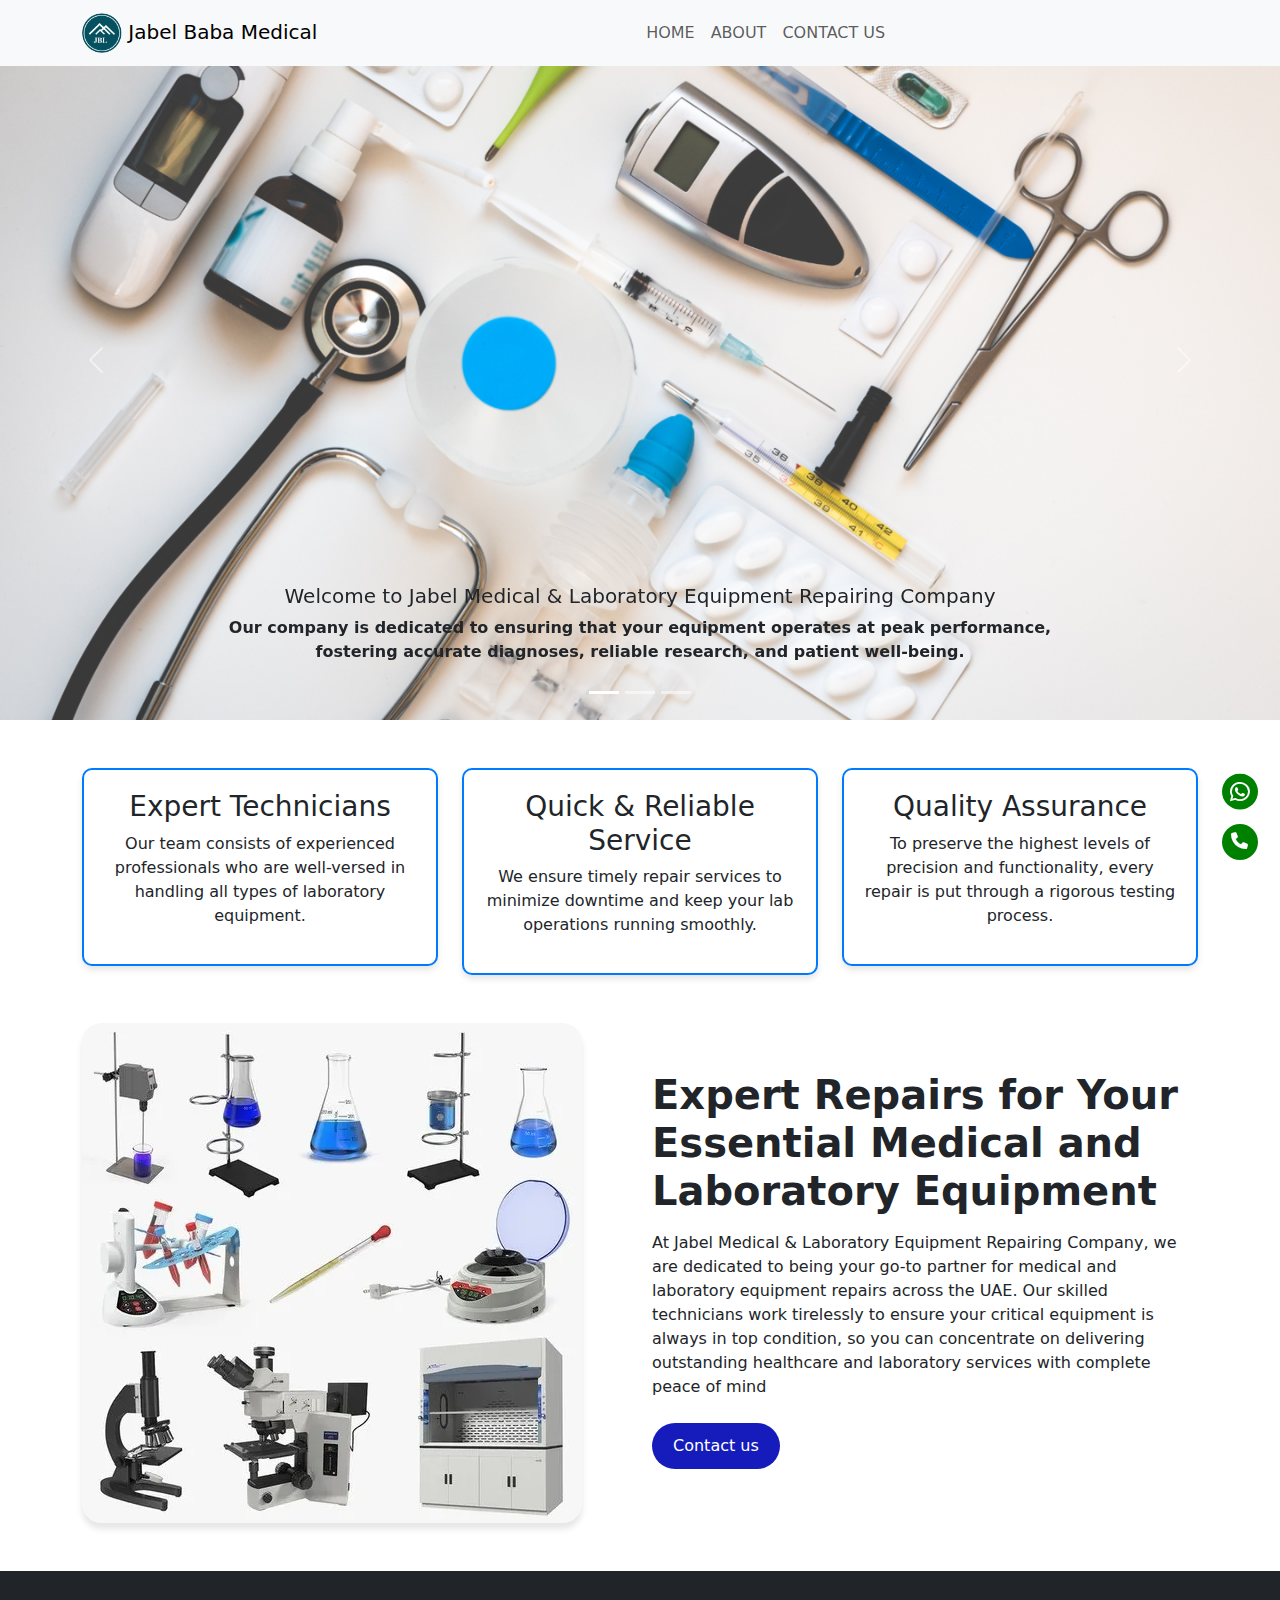
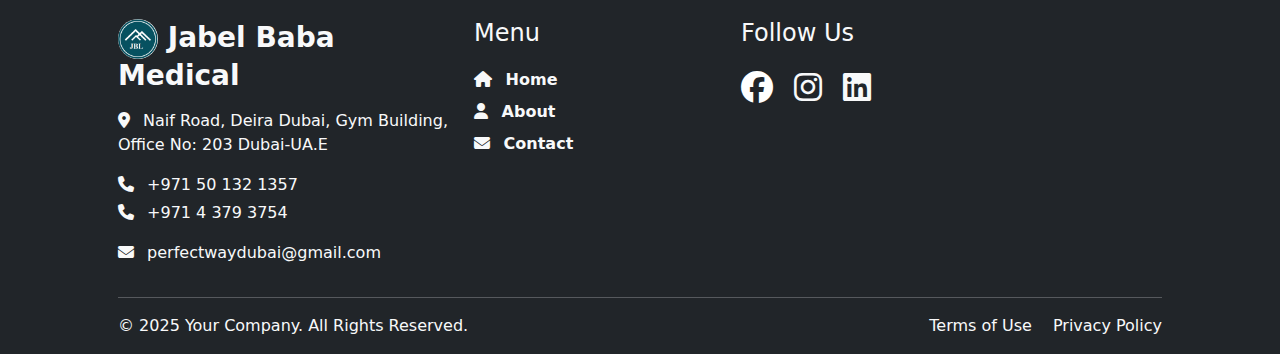
<file: index.html>
<!DOCTYPE html>
<html lang="en">
<head>
    <meta charset="UTF-8">
    <meta name="viewport" content="width=device-width, initial-scale=1.0">
    <title>jabel baba medical</title>
    <link href="https://cdn.jsdelivr.net/npm/bootstrap@5.3.3/dist/css/bootstrap.min.css" rel="stylesheet" integrity="sha384-QWTKZyjpPEjISv5WaRU9OFeRpok6YctnYmDr5pNlyT2bRjXh0JMhjY6hW+ALEwIH" crossorigin="anonymous">
    <link rel="stylesheet" href="style.css">
    <link rel="stylesheet" href="https://cdnjs.cloudflare.com/ajax/libs/font-awesome/6.7.2/css/all.min.css" integrity="sha512-Evv84Mr4kqVGRNSgIGL/F/aIDqQb7xQ2vcrdIwxfjThSH8CSR7PBEakCr51Ck+w+/U6swU2Im1vVX0SVk9ABhg==" crossorigin="anonymous" referrerpolicy="no-referrer" />
    <link rel="icon" href="images/logo2.png">
</head>
<body>
    <nav class="navbar navbar-expand-lg bg-light fixed-top">
        <div class="container">
          <a class="navbar-brand" href="#"><img src="images/logo.png" alt="" height="40" style="border-radius: 50%;"> Jabel Baba Medical</a>
          <button class="navbar-toggler" type="button" data-bs-toggle="collapse" data-bs-target="#navbarNavAltMarkup" aria-controls="navbarNavAltMarkup" aria-expanded="false" aria-label="Toggle navigation">
            <span class="navbar-toggler-icon"></span>
          </button>
          <div class="collapse navbar-collapse" id="navbarNavAltMarkup">
            <div class="navbar-nav mx-auto">
              <a class="nav-link" href="index.html">HOME</a>
              <a class="nav-link" href="about.html">ABOUT</a>
              <a class="nav-link" href="contact.html">CONTACT US</a>
            </div>
          </div>
        </div>
    </nav>

    <!-- Hero Section -->
    <div id="carouselExampleCaptions" class="carousel slide">
        <div class="carousel-indicators">
          <button type="button" data-bs-target="#carouselExampleCaptions" data-bs-slide-to="0" class="active" aria-current="true" aria-label="Slide 1"></button>
          <button type="button" data-bs-target="#carouselExampleCaptions" data-bs-slide-to="1" aria-label="Slide 2"></button>
          <button type="button" data-bs-target="#carouselExampleCaptions" data-bs-slide-to="2" aria-label="Slide 3"></button>
        </div>
        <div class="carousel-inner">
          <div class="carousel-item active">
            <img src="images/pic1.png" class="d-block w-100" alt="...">
            <div class="carousel-caption d-none d-md-block text-dark fw-bold">
              <h5>Welcome to Jabel Medical & Laboratory Equipment Repairing Company</h5>
              <p>Our company is dedicated to ensuring that your equipment operates at peak performance, fostering accurate diagnoses, reliable research, and patient well-being.</p>
            </div>
          </div>
          <div class="carousel-item">
            <img src="images/pic3.jpg" class="d-block w-100" alt="...">
            <div class="carousel-caption d-none d-md-block text-dark fw-bold">
              <h5>Precision Medical Equipment Repair Services</h5>
              <p>Ensure your medical instruments are in top condition with our expert repair services. From advanced imaging machines to delicate surgical tools, we specialize in maintaining precision and accuracy, supporting your healthcare facility's operational efficiency.</p>
            </div>
          </div>
          <div class="carousel-item">
            <img src="images/pic5.webp" class="d-block w-100" alt="...">
            <div class="carousel-caption d-none d-md-block text-dark fw-bold">
              <h5>Comprehensive Laboratory Equipment Maintenance</h5>
              <p>Trust our skilled technicians to keep your laboratory running smoothly. We offer comprehensive maintenance services for a wide range of equipment, ensuring optimal performance and reliability. Whether it's analytical instruments, refrigeration units, or specialized machinery, we provide tailored solutions to meet your lab's needs..</p>
            </div>
          </div>
        </div>
        <button class="carousel-control-prev" type="button" data-bs-target="#carouselExampleCaptions" data-bs-slide="prev">
          <span class="carousel-control-prev-icon" aria-hidden="true"></span>
          <span class="visually-hidden">Previous</span>
        </button>
        <button class="carousel-control-next" type="button" data-bs-target="#carouselExampleCaptions" data-bs-slide="next">
          <span class="carousel-control-next-icon" aria-hidden="true"></span>
          <span class="visually-hidden">Next</span>
        </button>
      </div>
    
    
    <!-- Features Section -->
    <div class="container mt-5">
        <div class="row text-center">
            <div class="col-md-4">
                <div class="feature-box">
                    <h3>Expert Technicians</h3>
                    <p>Our team consists of experienced professionals who are well-versed in handling all types of laboratory equipment.</p>
                </div>
            </div>
            <div class="col-md-4">
                <div class="feature-box">
                    <h3>Quick & Reliable Service</h3>
                    <p>We ensure timely repair services to minimize downtime and keep your lab operations running smoothly.</p>
                </div>
            </div>
            <div class="col-md-4">
                <div class="feature-box ">
                    <h3>Quality Assurance</h3>
                    <p>To preserve the highest levels of precision and functionality, every repair is put through a rigorous testing process.</p>
                </div>
            </div>
        </div>
    </div>
    
    <section class="mt-5 mb-3">
        <div class="container">
            <div class="row">
                <div class="col-md-6">
                    <img src="images/equipments.webp" class="img-fluid equipment">
                </div>
                <div class="col-md-6 ">
                    <h1 class="text-start fw-bold mt-5 mb-3">Expert Repairs for Your Essential Medical and Laboratory Equipment</h1>
                    <p class="text-start mb-4">At Jabel Medical & Laboratory Equipment Repairing Company, we are dedicated to being your go-to partner for medical and laboratory equipment repairs across the UAE. Our skilled technicians work tirelessly to ensure your critical equipment is always in top condition, so you can concentrate on delivering outstanding healthcare and laboratory services with complete peace of mind</p>
                    <a href="contact.html" class="btn btn-custom">Contact us</a>
                </div>
            </div>
        </div>
    </section>

    <!-- Footer -->
    <footer class="bg-dark text-light pt-5 pb-3 mt-5">
      <div class="container px-5">
        <div class="row">
          
          <!-- Logo & Contact Info -->
          <div class="col-md-4 text-lg-start">
            <h3 class="fw-bold"><img src="images/logo.png" alt="" height="40" style="border-radius: 50%;"> Jabel Baba Medical</h3>
            <p class="pt-2"><i class="fa-solid fa-location-dot me-2"></i> Naif Road, Deira Dubai, Gym Building, Office No: 203 Dubai-UA.E
            </p>
            <p class="mb-1 cursor-pointer" onclick="window.location.href='tel:+971 50 132 1357';"><i class="fa-solid fa-phone me-2"></i> +971 50 132 1357</p>
            <p class="cursor-pointer" onclick="window.location.href='tel:+971 4 379 3754';"><i class="fa-solid fa-phone me-2"></i>  +971 4 379 3754</p>
            <p class="cursor-pointer" onclick="window.location.href='mailto:perfectwaydubai@gmail.com';"><i class="fa-solid fa-envelope me-2"></i>  perfectwaydubai@gmail.com</p>
          </div>
    
          <!-- Menu -->
          <div class="col-md-3 text-lg-start">
            <h4 class="mt-3 mt-md-0">Menu</h4>
            <ul class="list-unstyled pt-2 fw-bold">
              <li class="py-1"><a href="#" class="text-light text-decoration-none"><i class="fa-solid fa-house me-2"></i> Home</a></li>
              <li class="py-1"><a href="#" class="text-light text-decoration-none"><i class="fa-solid fa-user me-2"></i> About</a></li>
              <li class="py-1"><a href="#" class="text-light text-decoration-none"><i class="fa-solid fa-envelope me-2"></i> Contact</a></li>
            </ul>
          </div>
    
          <!-- Social Media -->
          <div class="col-md-3 text-lg-start">
            <h4 class="mt-3 mt-md-0">Follow Us</h4>
            <div class="social-media pt-2">
              <a href="#" class="text-white fs-2 me-3"><i class="fa-brands fa-facebook"></i></a>
              <a href="#" class="text-light fs-2 me-3"><i class="fa-brands fa-instagram"></i></a>
              <a href="#" class="text-light fs-2"><i class="fa-brands fa-linkedin"></i></a>
            </div>
          </div>
    
        </div>
    
        <hr class="border-light">
    
        <!-- Copyright & Terms -->
        <div class="d-md-flex justify-content-between text-center text-md-start">
          <p class="mb-0">© 2025 Your Company. All Rights Reserved.</p>
          <p class="mb-0">
            <a href="#" class="text-light text-decoration-none pe-3">Terms of Use</a>
            <a href="#" class="text-light text-decoration-none">Privacy Policy</a>
          </p>
        </div>
    
      </div>
    </footer>
    <section class="ctbs">
      <p class="" onclick="window.open('https://wa.me/971501321357', '_blank');">
        <i class="fa-brands fa-whatsapp"></i>
      </p>
      <p class="" onclick="window.location.href='tel:+971 4 379 3754';"><i class="fa-solid fa-phone fa-xs"></i></p>
    </section>
    

<script src="https://cdn.jsdelivr.net/npm/bootstrap@5.3.3/dist/js/bootstrap.bundle.min.js" integrity="sha384-YvpcrYf0tY3lHB60NNkmXc5s9fDVZLESaAA55NDzOxhy9GkcIdslK1eN7N6jIeHz" crossorigin="anonymous"></script>
</body>
</html>
</file>
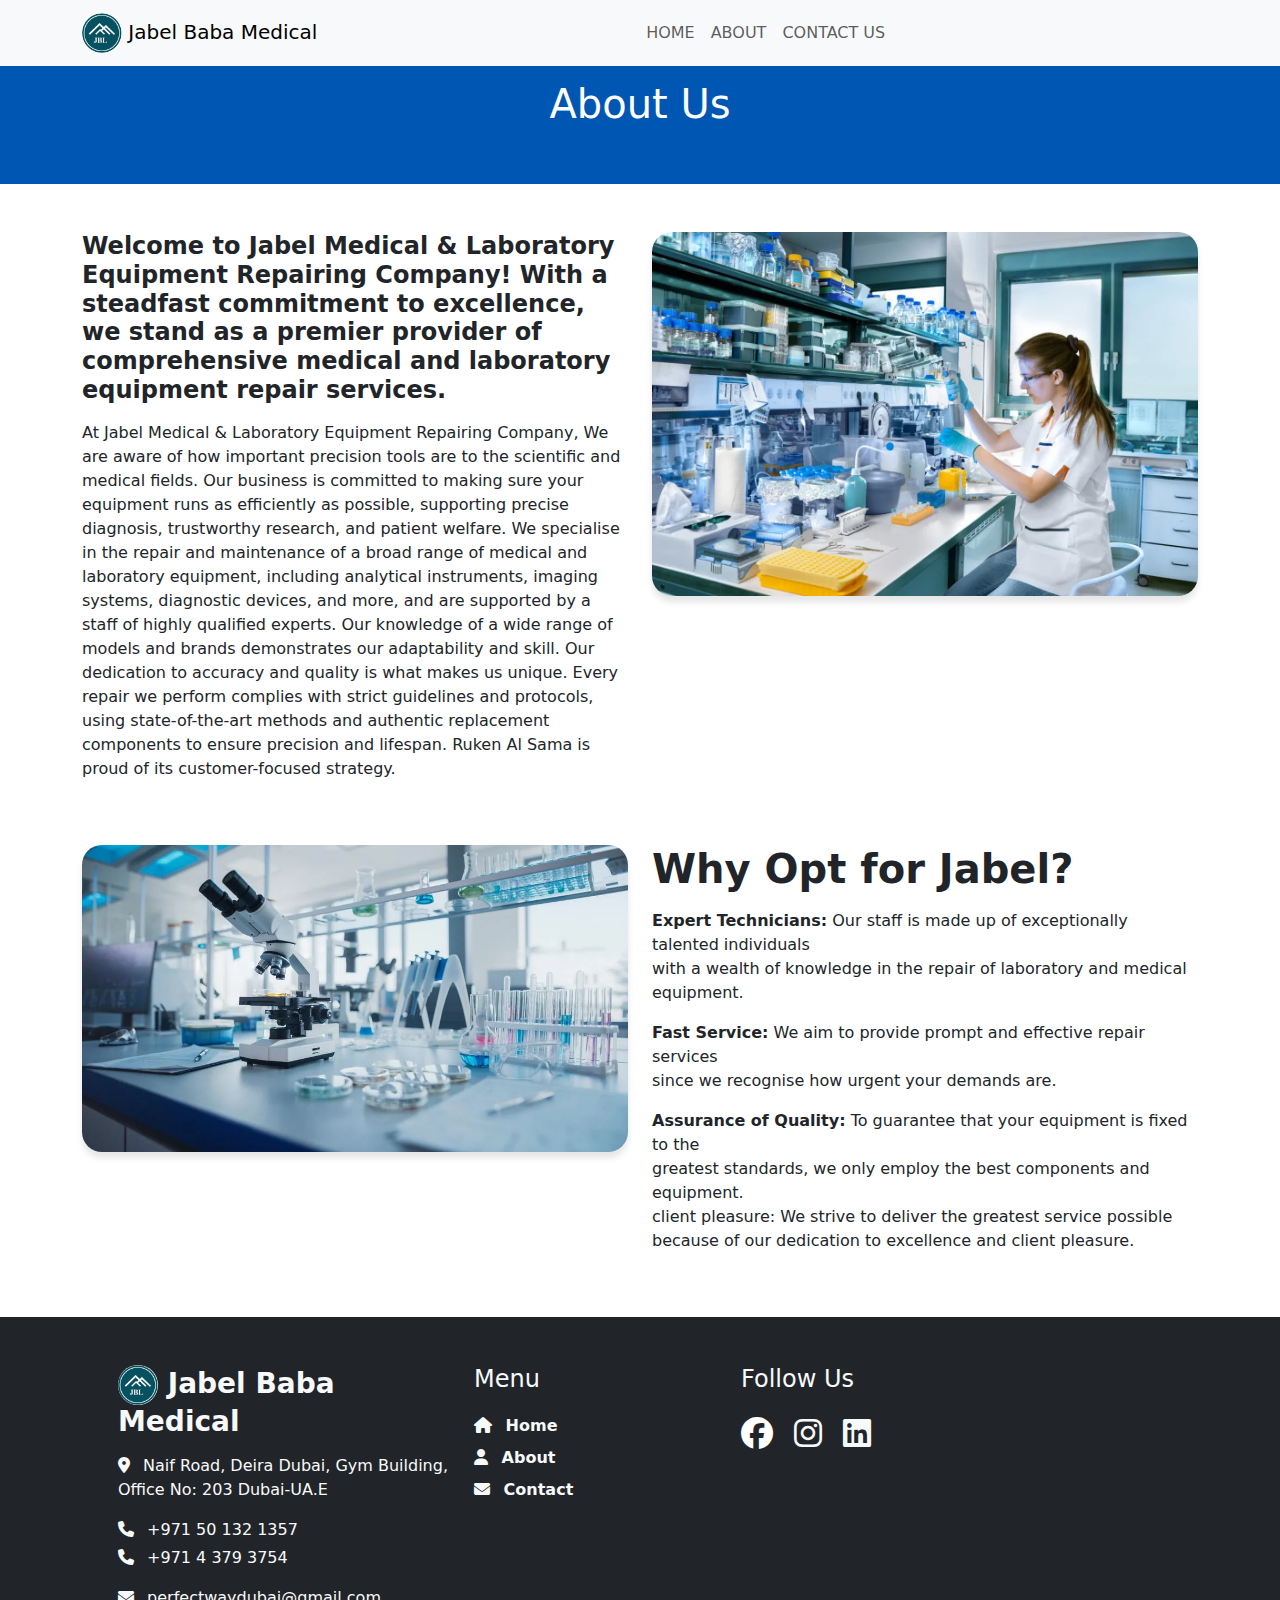
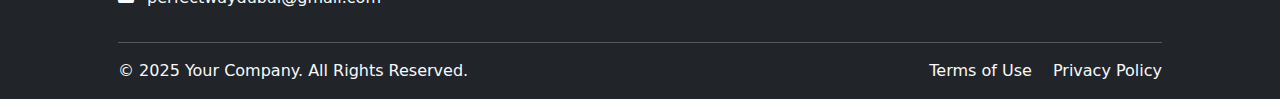
<file: about.html>
<!DOCTYPE html>
<html lang="en">
<head>
    <meta charset="UTF-8">
    <meta name="viewport" content="width=device-width, initial-scale=1.0">
    <title>jabel baba medical</title>
    <link href="https://cdn.jsdelivr.net/npm/bootstrap@5.3.3/dist/css/bootstrap.min.css" rel="stylesheet" integrity="sha384-QWTKZyjpPEjISv5WaRU9OFeRpok6YctnYmDr5pNlyT2bRjXh0JMhjY6hW+ALEwIH" crossorigin="anonymous">
    <link rel="stylesheet" href="style.css">
    <link rel="stylesheet" href="https://cdnjs.cloudflare.com/ajax/libs/font-awesome/6.7.2/css/all.min.css" integrity="sha512-Evv84Mr4kqVGRNSgIGL/F/aIDqQb7xQ2vcrdIwxfjThSH8CSR7PBEakCr51Ck+w+/U6swU2Im1vVX0SVk9ABhg==" crossorigin="anonymous" referrerpolicy="no-referrer" />
    <link rel="icon" href="images/logo2.png">
</head>
<body>
  <nav class="navbar navbar-expand-lg bg-light fixed-top">
      <div class="container">
        <a class="navbar-brand" href="#"><img src="images/logo.png" alt="" height="40" style="border-radius: 50%;"> Jabel Baba Medical</a>
        <button class="navbar-toggler" type="button" data-bs-toggle="collapse" data-bs-target="#navbarNavAltMarkup" aria-controls="navbarNavAltMarkup" aria-expanded="false" aria-label="Toggle navigation">
          <span class="navbar-toggler-icon"></span>
        </button>
        <div class="collapse navbar-collapse" id="navbarNavAltMarkup">
          <div class="navbar-nav mx-auto">
            <a class="nav-link" href="index.html">HOME</a>
            <a class="nav-link" href="about.html">ABOUT</a>
            <a class="nav-link" href="contact.html">CONTACT US</a>
          </div>
        </div>
      </div>
  </nav>
    <div class="mt-3 p-5 text-white d-flex justify-content-between align-items-center w-100 abouthero">
        <h1 class="mt-3 text-white text-center">About Us</h1>
    </div>
    <section class="mt-5 mb-5">
        <div class="container">
            <div class="row">
                <div class="col-md-6 ">
                    <h4 class="text-start fw-bold mb-3">Welcome to Jabel Medical & Laboratory Equipment Repairing Company! With a steadfast commitment to excellence, we stand as a premier provider of comprehensive medical and laboratory equipment repair services.</h4>
                    <p class="text-start">At Jabel Medical & Laboratory Equipment Repairing Company, We are aware of how important precision tools are to the scientific and medical fields. Our business is committed to making sure your equipment runs as efficiently as possible, supporting precise diagnosis, trustworthy research, and patient welfare. We specialise in the repair and maintenance of a broad range of medical and laboratory equipment, including analytical instruments, imaging systems, diagnostic devices, and more, and are supported by a staff of highly qualified experts. Our knowledge of a wide range of models and brands demonstrates our adaptability and skill. Our dedication to accuracy and quality is what makes us unique. Every repair we perform complies with strict guidelines and protocols, using state-of-the-art methods and authentic replacement components to ensure precision and lifespan. Ruken Al Sama is proud of its customer-focused strategy.</p>
                </div>
                <div class="col-md-6">
                    <img src="images/pic6.webp" class="img-fluid equipment">
                </div>                
            </div>
        </div>
    </section>

    <section class="mt-5 mb-3">
        <div class="container">
            <div class="row">
                <div class="col-md-6">
                    <img src="images/pic5.webp" class="img-fluid equipment">
                </div>
                <div class="col-md-6 ">
                    <h1 class="text-start fw-bold mb-3">Why Opt for Jabel?</h1>
                    <p class="text-start"><span class="fw-bold">Expert Technicians:</span>  Our staff is made up of exceptionally talented individuals<br> with a wealth of knowledge in the repair of laboratory and medical equipment.</p>
                    <p class="text-start"><span class="fw-bold">Fast Service:</span>  We aim to provide prompt and effective repair services<br> since we recognise how urgent your demands are.</p>                    
                    <p class="text-start "><span class="fw-bold">Assurance of Quality:</span> To guarantee that your equipment is fixed to the<br> greatest standards, we only employ the best components and equipment.
                    <br>client pleasure: We strive to deliver the greatest service possible<br> because of our dedication to excellence and client pleasure.</p>
                </div>
            </div>
        </div>
    </section>

    <!-- Footer -->
    <footer class="bg-dark text-light pt-5 pb-3 mt-5">
      <div class="container px-5">
        <div class="row">
          
          <!-- Logo & Contact Info -->
          <div class="col-md-4 text-lg-start">
            <h3 class="fw-bold"><img src="images/logo.png" alt="" height="40" style="border-radius: 50%;"> Jabel Baba Medical</h3>
            <p class="pt-2"><i class="fa-solid fa-location-dot me-2"></i> Naif Road, Deira Dubai, Gym Building, Office No: 203 Dubai-UA.E
            </p>
            <p class="mb-1 cursor-pointer" onclick="window.location.href='tel:+971 50 132 1357';"><i class="fa-solid fa-phone me-2"></i> +971 50 132 1357</p>
            <p class="cursor-pointer" onclick="window.location.href='tel:+971 4 379 3754';"><i class="fa-solid fa-phone me-2"></i>  +971 4 379 3754</p>
            <p class="cursor-pointer" onclick="window.location.href='mailto:perfectwaydubai@gmail.com';"><i class="fa-solid fa-envelope me-2"></i>  perfectwaydubai@gmail.com</p>
          </div>
    
          <!-- Menu -->
          <div class="col-md-3 text-lg-start">
            <h4 class="mt-3 mt-md-0">Menu</h4>
            <ul class="list-unstyled pt-2 fw-bold">
              <li class="py-1"><a href="#" class="text-light text-decoration-none"><i class="fa-solid fa-house me-2"></i> Home</a></li>
              <li class="py-1"><a href="#" class="text-light text-decoration-none"><i class="fa-solid fa-user me-2"></i> About</a></li>
              <li class="py-1"><a href="#" class="text-light text-decoration-none"><i class="fa-solid fa-envelope me-2"></i> Contact</a></li>
            </ul>
          </div>
    
          <!-- Social Media -->
          <div class="col-md-3 text-lg-start">
            <h4 class="mt-3 mt-md-0">Follow Us</h4>
            <div class="social-media pt-2">
              <a href="#" class="text-white fs-2 me-3"><i class="fa-brands fa-facebook"></i></a>
              <a href="#" class="text-light fs-2 me-3"><i class="fa-brands fa-instagram"></i></a>
              <a href="#" class="text-light fs-2"><i class="fa-brands fa-linkedin"></i></a>
            </div>
          </div>
    
        </div>
    
        <hr class="border-light">
    
        <!-- Copyright & Terms -->
        <div class="d-md-flex justify-content-between text-center text-md-start">
          <p class="mb-0">© 2025 Your Company. All Rights Reserved.</p>
          <p class="mb-0">
            <a href="#" class="text-light text-decoration-none pe-3">Terms of Use</a>
            <a href="#" class="text-light text-decoration-none">Privacy Policy</a>
          </p>
        </div>
    
      </div>
    </footer>
      
      
</body>
</html>
</file>
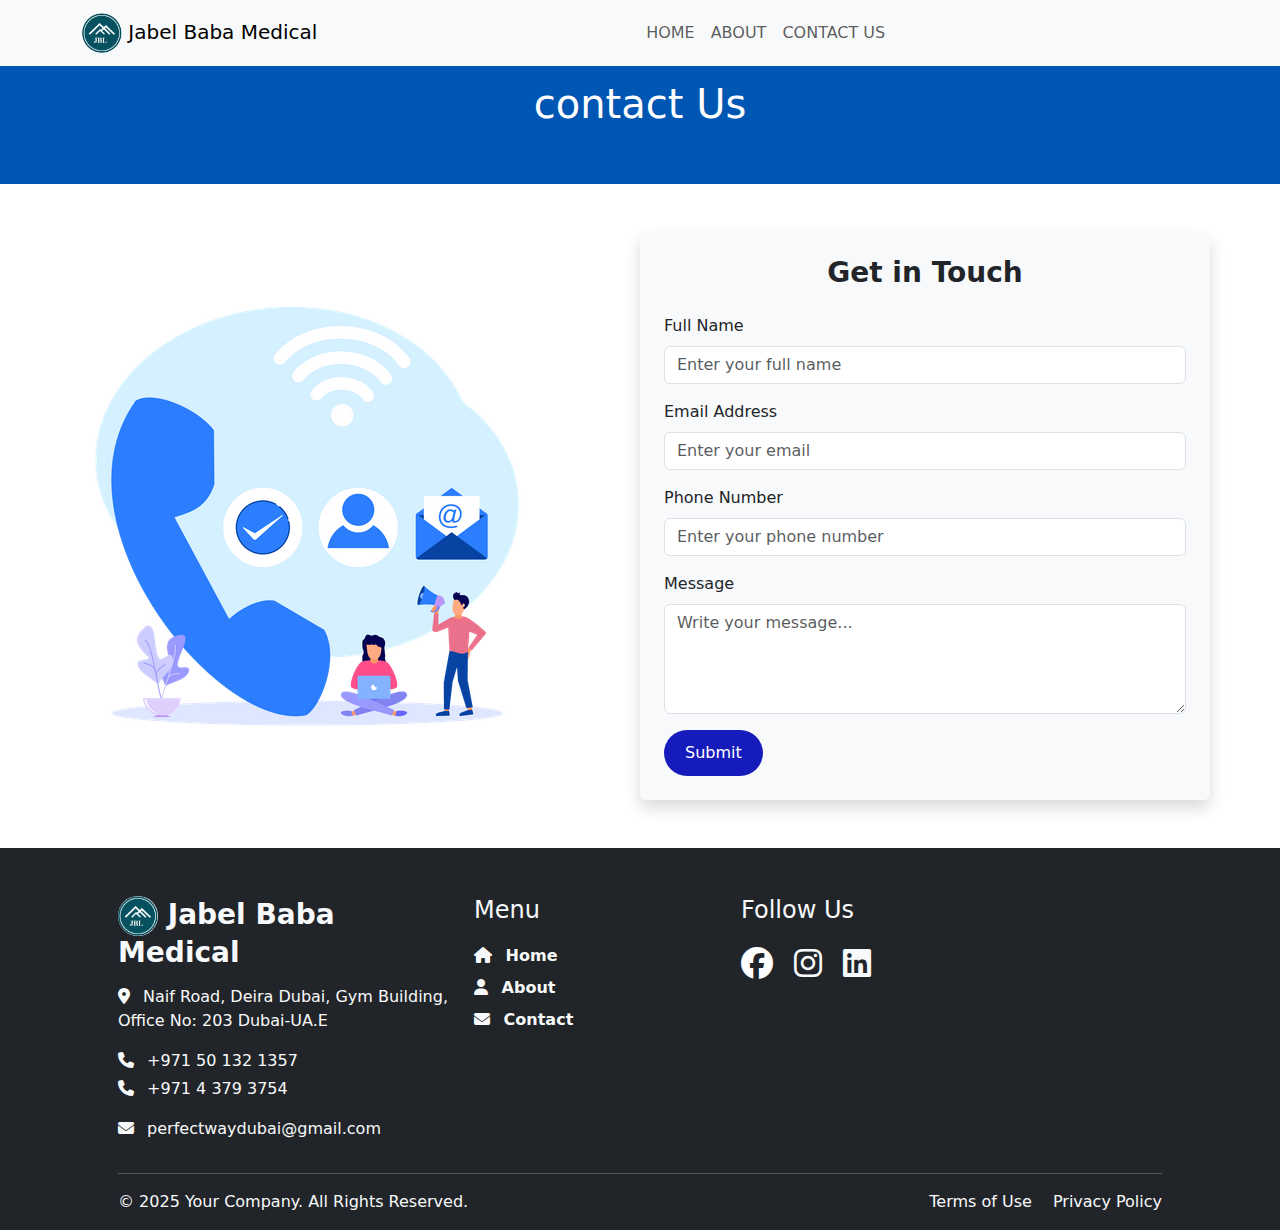
<file: contact.html>
<!DOCTYPE html>
<html lang="en">
<head>
    <meta charset="UTF-8">
    <meta name="viewport" content="width=device-width, initial-scale=1.0">
    <title>jabel baba medical</title>
    <link href="https://cdn.jsdelivr.net/npm/bootstrap@5.3.3/dist/css/bootstrap.min.css" rel="stylesheet" integrity="sha384-QWTKZyjpPEjISv5WaRU9OFeRpok6YctnYmDr5pNlyT2bRjXh0JMhjY6hW+ALEwIH" crossorigin="anonymous">
    <link rel="stylesheet" href="style.css">
    <link rel="stylesheet" href="https://cdnjs.cloudflare.com/ajax/libs/font-awesome/6.7.2/css/all.min.css" integrity="sha512-Evv84Mr4kqVGRNSgIGL/F/aIDqQb7xQ2vcrdIwxfjThSH8CSR7PBEakCr51Ck+w+/U6swU2Im1vVX0SVk9ABhg==" crossorigin="anonymous" referrerpolicy="no-referrer" />
    <link rel="icon" href="images/logo2.png">
</head>
<body>
  <nav class="navbar navbar-expand-lg bg-light fixed-top">
      <div class="container">
        <a class="navbar-brand" href="#"><img src="images/logo.png" alt="" height="40" style="border-radius: 50%;"> Jabel Baba Medical</a>
        <button class="navbar-toggler" type="button" data-bs-toggle="collapse" data-bs-target="#navbarNavAltMarkup" aria-controls="navbarNavAltMarkup" aria-expanded="false" aria-label="Toggle navigation">
          <span class="navbar-toggler-icon"></span>
        </button>
        <div class="collapse navbar-collapse" id="navbarNavAltMarkup">
          <div class="navbar-nav mx-auto">
            <a class="nav-link" href="index.html">HOME</a>
            <a class="nav-link" href="about.html">ABOUT</a>
            <a class="nav-link" href="contact.html">CONTACT US</a>
          </div>
        </div>
      </div>
  </nav>
    <div class="mt-3 p-5 text-white d-flex justify-content-between align-items-center w-100 abouthero">
        <h1 class="mt-3 text-white text-center">contact Us</h1>
    </div>

    <section class="mt-5">
      <div class="container">
        <div class="row align-items-center">
          <div class="col-lg-6">
            <img src="images/contact-us.webp" class="img-fluid rounded">
          </div>
    
          <!-- Right Side - Contact Form -->
          <div class="col-lg-6 bg-body-tertiary p-4 rounded shadow">
            <h3 class="mb-4 text-center fw-bold">Get in Touch</h3>
            <form>              
              <!-- Name -->
              <div class="mb-3">
                <label for="name" class="form-label">Full Name</label>
                <input type="text" class="form-control" id="name" placeholder="Enter your full name" required>
              </div>    
              <!-- Email -->
              <div class="mb-3">
                <label for="email" class="form-label">Email Address</label>
                <input type="email" class="form-control" id="email" placeholder="Enter your email" required>
              </div>    
              <!-- Phone Number -->
              <div class="mb-3">
                <label for="phone" class="form-label">Phone Number</label>
                <input type="tel" class="form-control" id="phone" placeholder="Enter your phone number" required>
              </div>
              <!-- Message -->
              <div class="mb-3">
                <label for="message" class="form-label">Message</label>
                <textarea class="form-control" id="message" rows="4" placeholder="Write your message..." required></textarea>
              </div>    
              <!-- Submit Button -->
              <div class="text-start">
                <a href="contact.html" class="btn btn-custom">Submit</a>
              </div>    
            </form>
          </div>
          
        </div>
      </div>
    </section>
    
    <!-- Footer -->
    <footer class="bg-dark text-light pt-5 pb-3 mt-5">
      <div class="container px-5">
        <div class="row">
          
          <!-- Logo & Contact Info -->
          <div class="col-md-4 text-lg-start">
            <h3 class="fw-bold"><img src="images/logo.png" alt="" height="40" style="border-radius: 50%;"> Jabel Baba Medical</h3>
            <p class="pt-2"><i class="fa-solid fa-location-dot me-2"></i> Naif Road, Deira Dubai, Gym Building, Office No: 203 Dubai-UA.E
            </p>
            <p class="mb-1 cursor-pointer" onclick="window.location.href='tel:+971 50 132 1357';"><i class="fa-solid fa-phone me-2"></i> +971 50 132 1357</p>
            <p class="cursor-pointer" onclick="window.location.href='tel:+971 4 379 3754';"><i class="fa-solid fa-phone me-2"></i>  +971 4 379 3754</p>
            <p class="cursor-pointer" onclick="window.location.href='mailto:perfectwaydubai@gmail.com';"><i class="fa-solid fa-envelope me-2"></i>  perfectwaydubai@gmail.com</p>
          </div>
    
          <!-- Menu -->
          <div class="col-md-3 text-lg-start">
            <h4 class="mt-3 mt-md-0">Menu</h4>
            <ul class="list-unstyled pt-2 fw-bold">
              <li class="py-1"><a href="#" class="text-light text-decoration-none"><i class="fa-solid fa-house me-2"></i> Home</a></li>
              <li class="py-1"><a href="#" class="text-light text-decoration-none"><i class="fa-solid fa-user me-2"></i> About</a></li>
              <li class="py-1"><a href="#" class="text-light text-decoration-none"><i class="fa-solid fa-envelope me-2"></i> Contact</a></li>
            </ul>
          </div>
    
          <!-- Social Media -->
          <div class="col-md-3 text-lg-start">
            <h4 class="mt-3 mt-md-0">Follow Us</h4>
            <div class="social-media pt-2">
              <a href="#" class="text-white fs-2 me-3"><i class="fa-brands fa-facebook"></i></a>
              <a href="#" class="text-light fs-2 me-3"><i class="fa-brands fa-instagram"></i></a>
              <a href="#" class="text-light fs-2"><i class="fa-brands fa-linkedin"></i></a>
            </div>
          </div>
    
        </div>
    
        <hr class="border-light">
    
        <!-- Copyright & Terms -->
        <div class="d-md-flex justify-content-between text-center text-md-start">
          <p class="mb-0">© 2025 Your Company. All Rights Reserved.</p>
          <p class="mb-0">
            <a href="#" class="text-light text-decoration-none pe-3">Terms of Use</a>
            <a href="#" class="text-light text-decoration-none">Privacy Policy</a>
          </p>
        </div>
    
      </div>
    </footer>
    
</body>
</html>
</file>
<file: style.css>
.feature-box {
    background: white;
    padding: 20px;
    border-radius: 10px;
    box-shadow: 0px 4px 6px rgba(0, 0, 0, 0.1);
    transition: transform 0.3s, box-shadow 0.3s;
    border: 2px solid #007bff;
}
.feature-box:hover {
    transform: scale(1.05);
    box-shadow: 0px 6px 10px rgba(0, 0, 0, 0.15);
}
.cursor-pointer{
    cursor: pointer;
}
.btn-custom {
    background-color: #161cbc;
    color: white;
    padding: 10px 20px;
    border-radius: 25px;
    text-decoration: none;
    transition: background 0.3s;
}
.btn-custom:hover {
    background-color: #0056b3;
}
.equipment{
    border-radius: 20px;
    box-shadow: 0px 6px 6px rgba(0, 0, 0, 0.1);
    transition: transform 0.3s, box-shadow 0.3s;
}
.abouthero{
    flex-direction: column;
    padding-left: 0 !important;
    padding-right: 0 !important;
    background-color: #0056b3;
}
.abouthero h1{
    padding-bottom: 0 !important;
}
.ctbs{
    position: fixed;
    bottom: 20px;
    right: 20px;
    font-size: 25px;
    z-index: 10000;
    transform: scale(.9);
}
.ctbs p{
    background-color: green;
    color: white;
    width: 40px;
    height: 40px;
    padding: 5px;
    display: grid;
    place-items: center;
    border-radius: 50%;
    transition: .5s;
}
.ctbs p:hover{
    /* border: solid 1px green; */
    box-shadow: 0 0 5px darkgreen;
    color: green !important;
    background-color: white;
    cursor: pointer;
}
</file>
